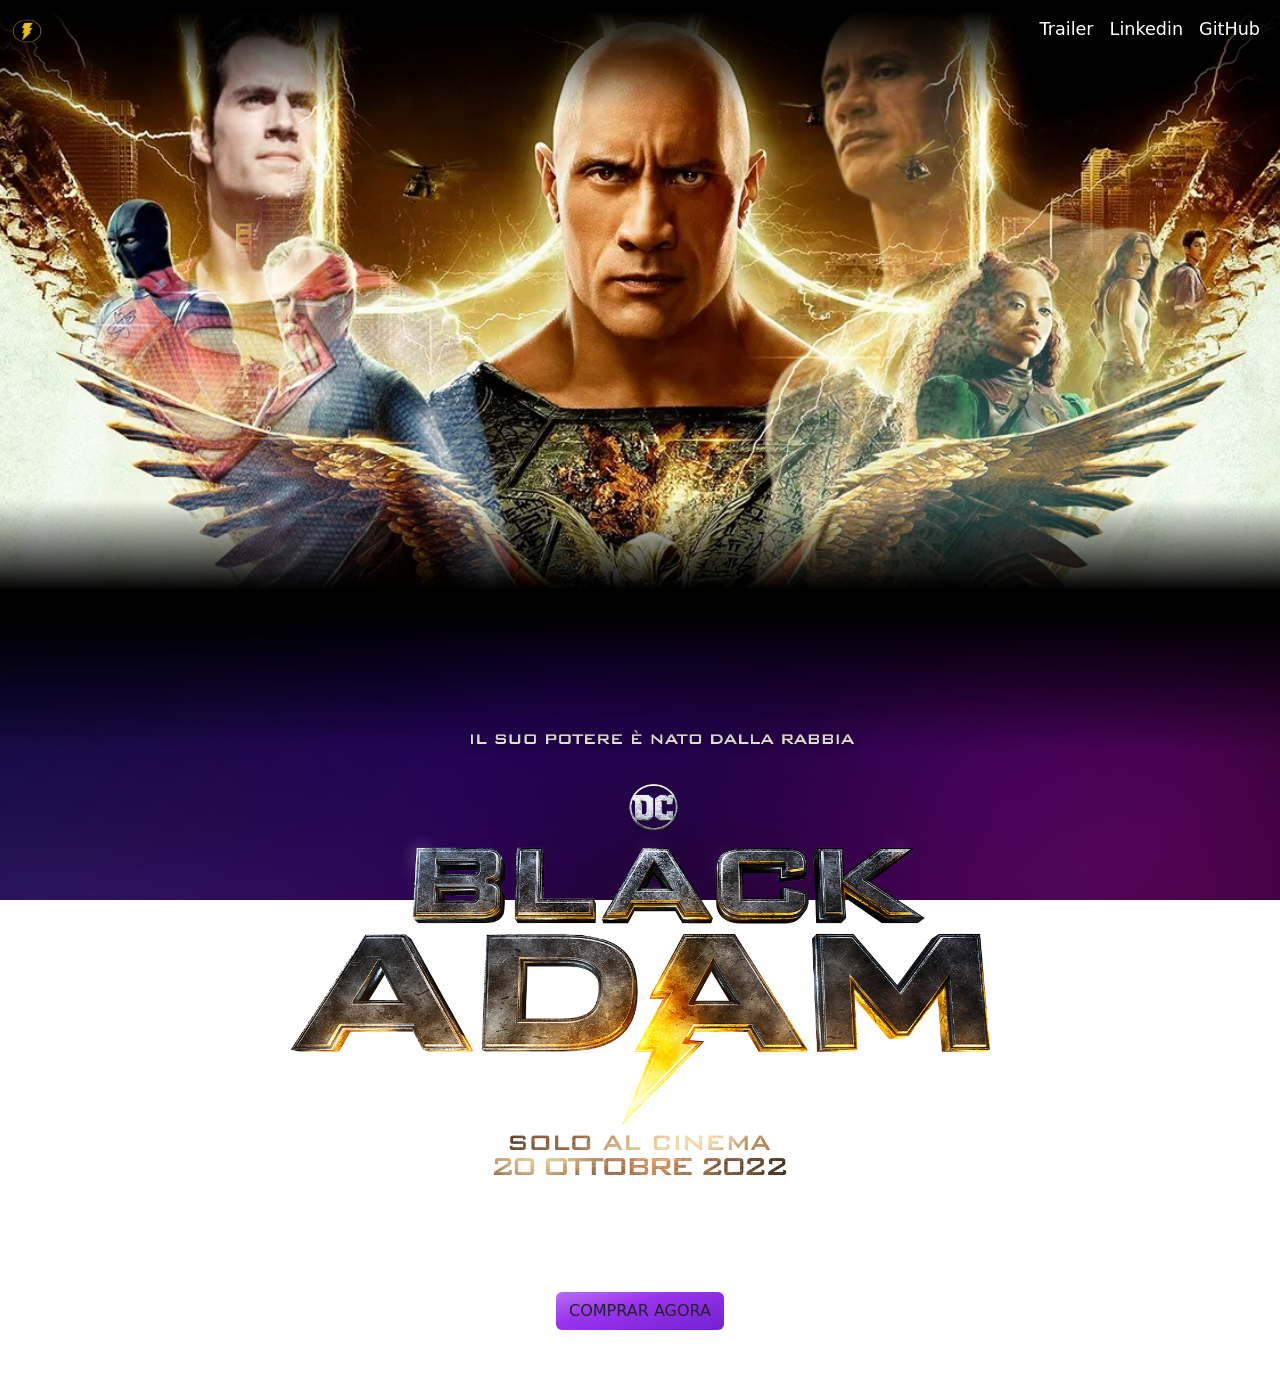
<file: index.html>
<!DOCTYPE html>
<html lang="pt-br">
<head>
    <meta charset="UTF-8">
    <meta http-equiv="X-UA-Compatible" content="IE=edge">
    <meta name="viewport" content="width=device-width, initial-scale=1.0">
    <title>Compra de ingresso</title>
    <link rel="stylesheet" href="assets/css/styles.css">
    <link rel="stylesheet" href="assets/navbar.css">
    <link rel="stylesheet" href="assets/css/animacao-personalizada.css">
    <link href="https://cdn.jsdelivr.net/npm/bootstrap@5.2.0-beta1/dist/css/bootstrap.min.css" rel="stylesheet" integrity="sha384-0evHe/X+R7YkIZDRvuzKMRqM+OrBnVFBL6DOitfPri4tjfHxaWutUpFmBp4vmVor" crossorigin="anonymous">

</head>
<body>
    <nav class="navbar-personalizado navbar navbar-expand-lg fixed-top navbar-dark d-flex align-items-start">
        <div class="container-fluid">
            <a class="navbar-brand" href="#">
                <img src="img/raio.png" alt="Logo raio" width="30" height="24">
            </a>
            <button class="navbar-toggler" type="button" data-bs-toggle="collapse" data-bs-target="#navbarNav" aria-controls="navbarNav" aria-expanded="false" aria-label="Toggle navigation">
            <span class="navbar-toggler-icon"></span>
            </button>
            <div class="collapse navbar-collapse" id="navbarNav">
            <ul class="navbar-nav ms-auto">
                <li class="nav-item">
                <a class="nav-link active" aria-current="page" href="Video/Trailer.mp4">Trailer</a>
                </li>
                <li class="nav-item">
                <a class="nav-link active" aria-current="page" href="https://www.linkedin.com/in/wanderckley-oliveira-dev/"> Linkedin</a>
                </li>
                <li class="nav-item">
                <a class="nav-link active" aria-current="page" href="https://github.com/WanderckleyOliveira">GitHub</a>
                </li>
            </ul>
            </div>
        </div>
    </nav>
    <section class="position-relative">
        <div class="div-secao-principal d-flex justify-content-between">
           <div class="position-relative">
                <img class="d-none d-md-block img-superman rotacao" src="img/superman lado direito.png" alt="Imagem do Superman">
           </div>
           <div  class="div-meio position-relative d-flex justify-content-center">

           </div>
           <div class="position-relative">
            <img class="d-none d-md-block 
            img-adamnegro rotacao-two" src="img/adam lado esquerdo.png" alt="Imagem do Adamnegro">
           </div>
        </div>
        <div class="backdrop-baixo-secao-principal position-absolute"></div>
    </section>
    <section class="conteudo position-relative pt-5">
        <div class="backdrop-cima-secao-conteudo position-absolute"></div>
        <div class="div-ingresso d-flex justify-content-center">
            <div class="max-width">
                <div class="d-flex justify-content-center">
                    <img class="img-fluid img-logo brilhando-logo" src="img/logo.png">
                </div>
                <div class="d-flex justify-content-center mt-3">
                    <h2 class="titulo-conteudo">Garanta seu ingresso hoje mesmo clicando no botão comprar agora!</h2>
                </div>
                <div class="d-flex justify-content-center mt-3">
                    <a href="https://www.ingresso.com/filme/adao-negro?city=sao-paulo&partnership=home&gclid=Cj0KCQiA99ybBhD9ARIsALvZavUUM6wp6Lz6HCQlvg08tZy893QMuTNTYjW0KgwPEJpAnE54wpk4YSIaAh-QEALw_wcB#" class="btn btn-round btn-theme">Comprar Agora</a>
                </div>
            </div>
        </div>
    </section>
    <script src="https://cdn.jsdelivr.net/npm/bootstrap@5.2.0-beta1/dist/js/bootstrap.bundle.min.js" integrity="sha384-pprn3073KE6tl6bjs2QrFaJGz5/SUsLqktiwsUTF55Jfv3qYSDhgCecCxMW52nD2" crossorigin="anonymous"></script>
</body>
</html>
</file>
<file: assets/css/styles.css>
body{
    color: white;
    background-image: url(../../img/gradient.png);
    background-size: cover;
    background-attachment: fixed;
}

.div-secao-principal{
    background-image: url('../../img/fundo.jpg');
    background-color: #e5e5e5;
    min-height: 600px;
    background-size: cover;
    background-position: center;
    color: white;
}

.img-superman{
    width: 100%;
    max-width: 530px;
    min-width: 470px;
    height: 600px;
    mix-blend-mode: screen;
}

.img-adamnegro{
    width: 100%;
    height: 600px;
    max-width: 580px;
    min-width: 500px;
    mix-blend-mode: screen;
}

.conteudo{
    height: 800px;
    color: white;
}

.backdrop-baixo-secao-principal{
    bottom: 0px;
    height: 100px;
    width: 100%;
    background-image: linear-gradient(to top, black 10%, transparent);
}

.backdrop-cima-secao-conteudo{
    top: 0px;
    height: 150px;
    width: 100%;
    background-image: linear-gradient(to bottom, black 10%, transparent);
}

.div-ingresso{
    margin-top: 80px;
    color: white;
}

.max-width{
    max-width: 700px;
}

.titulo-conteudo{
    font-size: 150%;
}

.img-titulo-filme{
    max-width: 600px;
    width: 100%;
    mix-blend-mode: screen;
}

.btn-theme{
    background: linear-gradient(345deg, rgb(73, 12, 176) 0%, rgb(155, 52, 239) 33%, rgba(255, 255, 255, 0) 66%, rgba(255, 255, 255, 0) 100%) 99% 50% / 400% 400%;
    border: 2px solid transparent;
    color: rgb(255, 255, 255);
    padding: 5px 30px;
    transition: all 0.5s ease 0s !important;
    font-weight: 600;
    border-radius: 30px;
    text-transform: uppercase;
}
</file>
<file: assets/navbar.css>
.navbar-personalizado{
    background-image: linear-gradient(to bottom, black 10%, transparent);
    font-size: 110%;
    min-height: 110px;
    padding-top: 17px;
}
</file>
<file: assets/css/animacao-personalizada.css>
.rotacao{
    animation: superman 10s ease-in-out infinite alternate;
}

@keyframes superman{
    0%{
        transform: rotate(0deg);
    }
    100%{
        transform: rotate(8deg);
    }
}

.rotacao-two{
    animation: adam 10s ease-in-out infinite alternate;
}

@keyframes adam{
    0%{
        transform: rotate(0deg);
    }
    100%{
        transform: rotate(8deg);
    }
}

.brilhando-logo{
    animation: brilhando 5s ease-in-out infinite;
}

@keyframes brilhando{
    0%{
        filter: brightness(1) contrast(1) saturate(1);
    }
    50%{
        filter: brightness(1.1) contrast(1.1) saturate(1.1) drop-shadow(0px 0px 50px white);
    }
    100%{
        filter: brightness(1.5) contrast(1.3) saturate(1.3) drop-shadow(0px 0px 90px white);
    }
}
</file>
